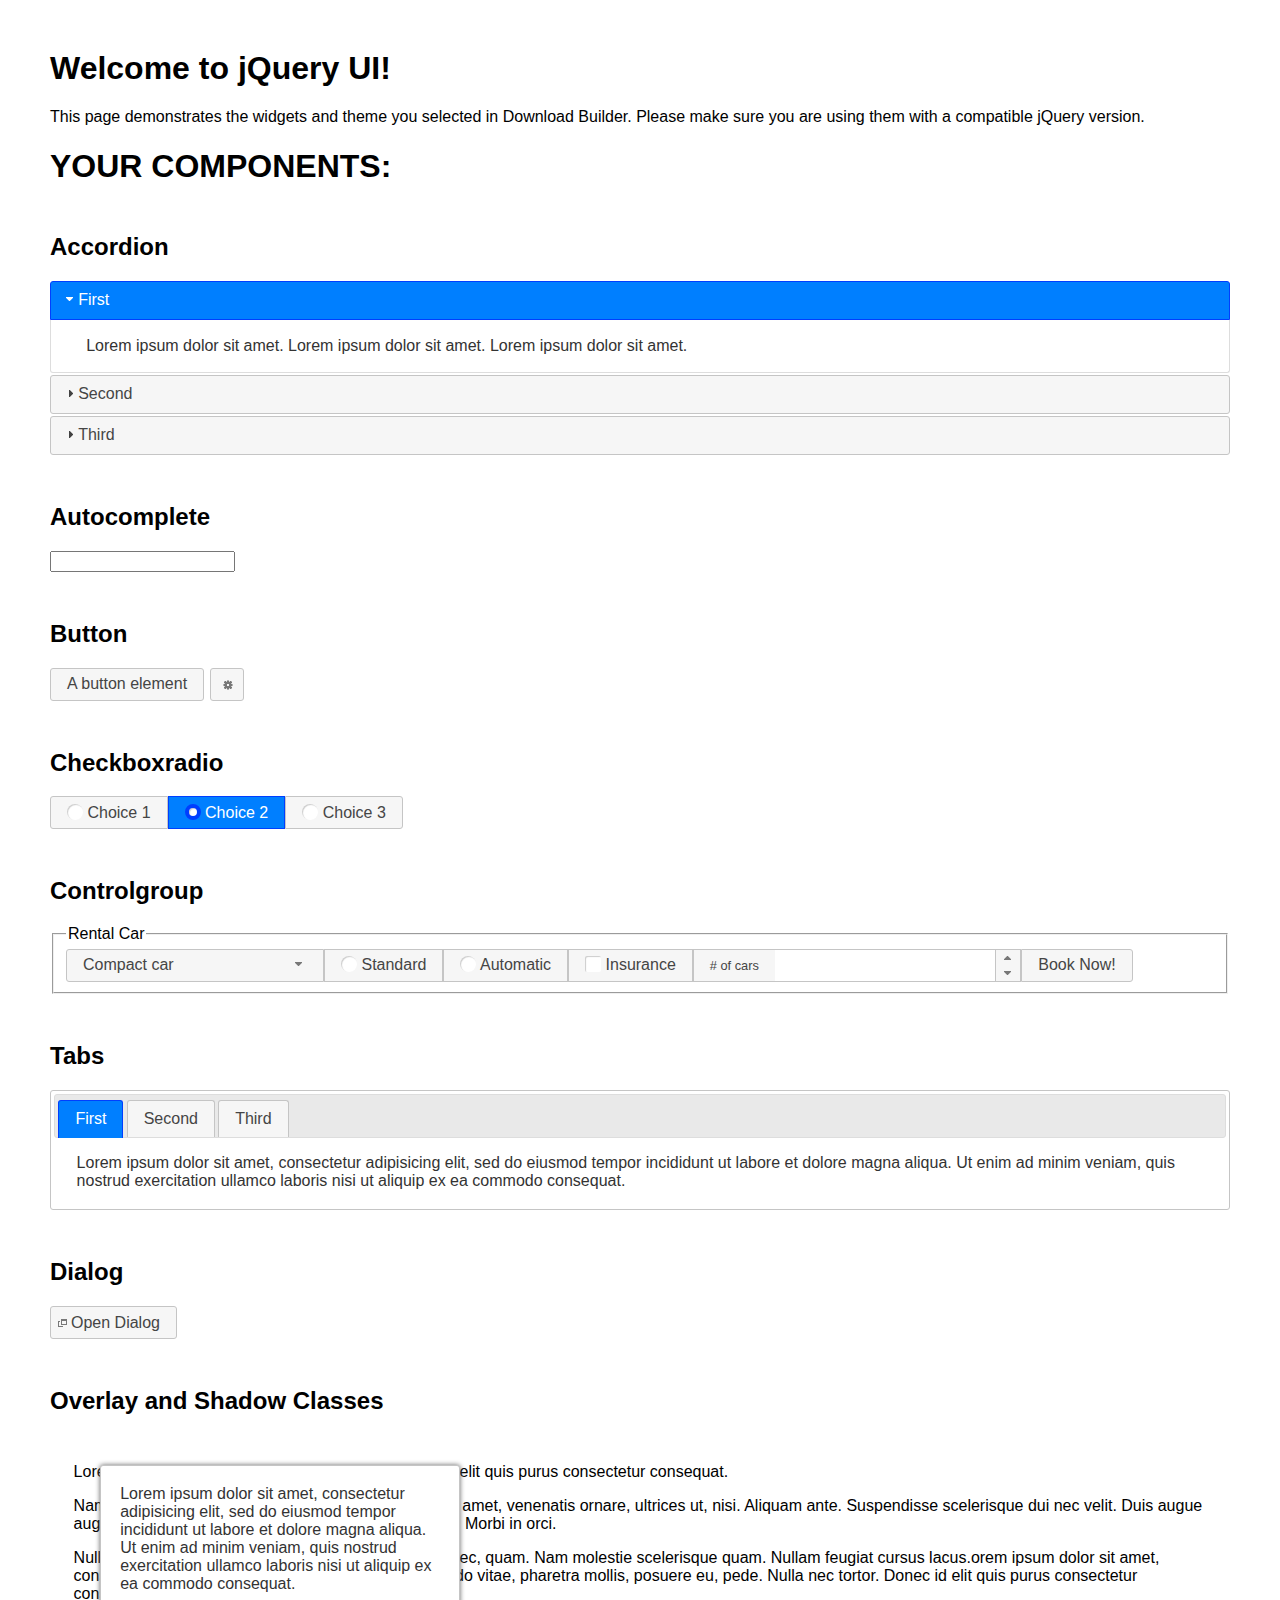
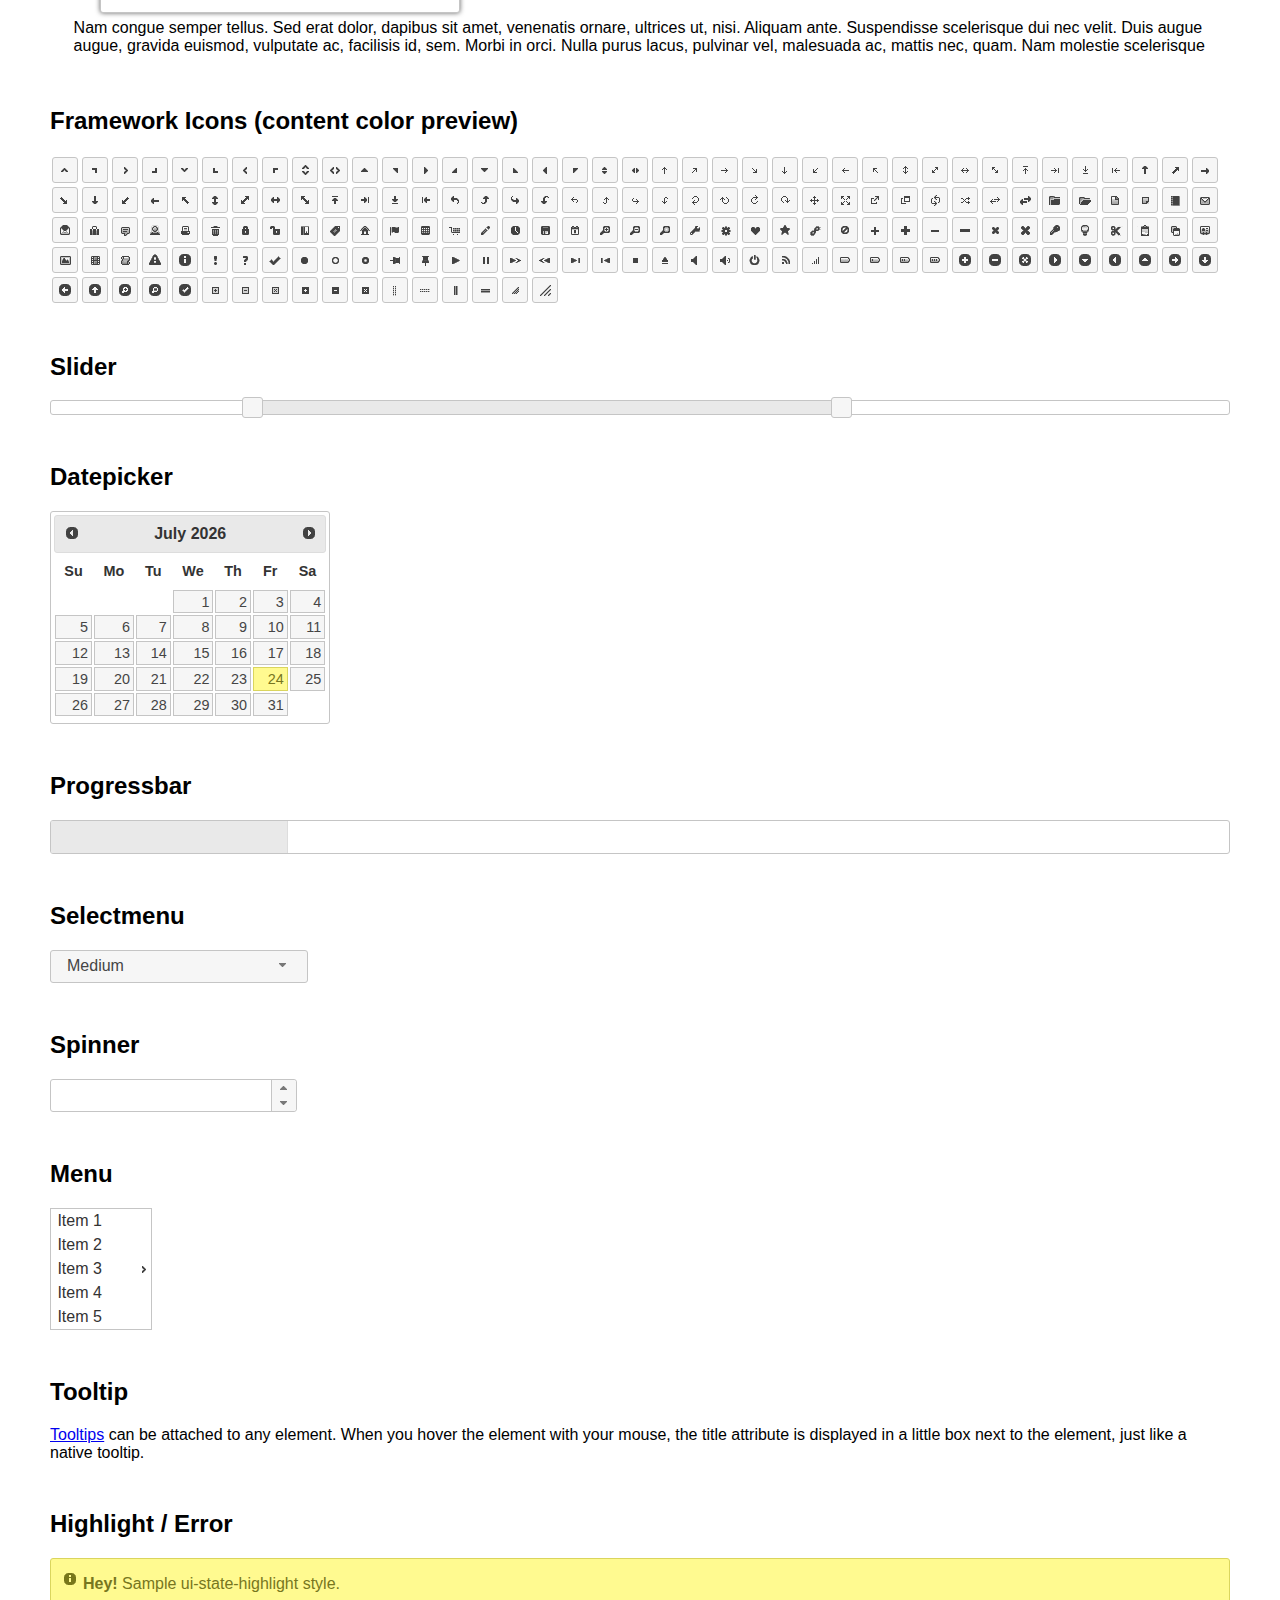
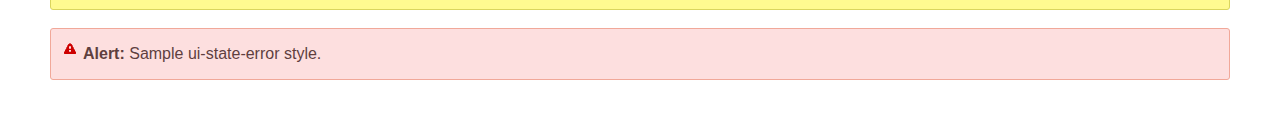
<file: jquery-ui-1.13.2/jquery-ui-1.13.2/index.html>
<!doctype html>
<html lang="us">
<head>
	<meta charset="utf-8">
	<title>jQuery UI Example Page</title>
	<link href="jquery-ui.css" rel="stylesheet">
	<style>
	body{
		font-family: "Trebuchet MS", sans-serif;
		margin: 50px;
	}
	.demoHeaders {
		margin-top: 2em;
	}
	#dialog-link {
		padding: .4em 1em .4em 20px;
		text-decoration: none;
		position: relative;
	}
	#dialog-link span.ui-icon {
		margin: 0 5px 0 0;
		position: absolute;
		left: .2em;
		top: 50%;
		margin-top: -8px;
	}
	#icons {
		margin: 0;
		padding: 0;
	}
	#icons li {
		margin: 2px;
		position: relative;
		padding: 4px 0;
		cursor: pointer;
		float: left;
		list-style: none;
	}
	#icons span.ui-icon {
		float: left;
		margin: 0 4px;
	}
	.fakewindowcontain .ui-widget-overlay {
		position: absolute;
	}
	select {
		width: 200px;
	}
	</style>
</head>
<body>

<h1>Welcome to jQuery UI!</h1>

<div class="ui-widget">
	<p>This page demonstrates the widgets and theme you selected in Download Builder. Please make sure you are using them with a compatible jQuery version.</p>
</div>

<h1>YOUR COMPONENTS:</h1>

<!-- Accordion -->
<h2 class="demoHeaders">Accordion</h2>
<div id="accordion">
	<h3>First</h3>
	<div>Lorem ipsum dolor sit amet. Lorem ipsum dolor sit amet. Lorem ipsum dolor sit amet.</div>
	<h3>Second</h3>
	<div>Phasellus mattis tincidunt nibh.</div>
	<h3>Third</h3>
	<div>Nam dui erat, auctor a, dignissim quis.</div>
</div>

<!-- Autocomplete -->
<h2 class="demoHeaders">Autocomplete</h2>
<div>
	<input id="autocomplete" title="type &quot;a&quot;">
</div>

<!-- Button -->
<h2 class="demoHeaders">Button</h2>
<button id="button">A button element</button>
<button id="button-icon">An icon-only button</button>

<!-- Checkboxradio -->
<h2 class="demoHeaders">Checkboxradio</h2>
<form style="margin-top: 1em;">
	<div id="radioset">
		<input type="radio" id="radio1" name="radio"><label for="radio1">Choice 1</label>
		<input type="radio" id="radio2" name="radio" checked="checked"><label for="radio2">Choice 2</label>
		<input type="radio" id="radio3" name="radio"><label for="radio3">Choice 3</label>
	</div>
</form>

<!-- Controlgroup -->
<h2 class="demoHeaders">Controlgroup</h2>
<fieldset>
	<legend>Rental Car</legend>
	<div id="controlgroup">
		<select id="car-type">
			<option>Compact car</option>
			<option>Midsize car</option>
			<option>Full size car</option>
			<option>SUV</option>
			<option>Luxury</option>
			<option>Truck</option>
			<option>Van</option>
		</select>
		<label for="transmission-standard">Standard</label>
		<input type="radio" name="transmission" id="transmission-standard">
		<label for="transmission-automatic">Automatic</label>
		<input type="radio" name="transmission" id="transmission-automatic">
		<label for="insurance">Insurance</label>
		<input type="checkbox" name="insurance" id="insurance">
		<label for="horizontal-spinner" class="ui-controlgroup-label"># of cars</label>
		<input id="horizontal-spinner" class="ui-spinner-input">
		<button>Book Now!</button>
	</div>
</fieldset>

<!-- Tabs -->
<h2 class="demoHeaders">Tabs</h2>
<div id="tabs">
	<ul>
		<li><a href="#tabs-1">First</a></li>
		<li><a href="#tabs-2">Second</a></li>
		<li><a href="#tabs-3">Third</a></li>
	</ul>
	<div id="tabs-1">Lorem ipsum dolor sit amet, consectetur adipisicing elit, sed do eiusmod tempor incididunt ut labore et dolore magna aliqua. Ut enim ad minim veniam, quis nostrud exercitation ullamco laboris nisi ut aliquip ex ea commodo consequat.</div>
	<div id="tabs-2">Phasellus mattis tincidunt nibh. Cras orci urna, blandit id, pretium vel, aliquet ornare, felis. Maecenas scelerisque sem non nisl. Fusce sed lorem in enim dictum bibendum.</div>
	<div id="tabs-3">Nam dui erat, auctor a, dignissim quis, sollicitudin eu, felis. Pellentesque nisi urna, interdum eget, sagittis et, consequat vestibulum, lacus. Mauris porttitor ullamcorper augue.</div>
</div>

<h2 class="demoHeaders">Dialog</h2>
<p>
	<button id="dialog-link" class="ui-button ui-corner-all ui-widget">
		<span class="ui-icon ui-icon-newwin"></span>Open Dialog
	</button>
</p>

<h2 class="demoHeaders">Overlay and Shadow Classes</h2>
<div style="position: relative; width: 96%; height: 200px; padding:1% 2%; overflow:hidden;" class="fakewindowcontain">
	<p>Lorem ipsum dolor sit amet,  Nulla nec tortor. Donec id elit quis purus consectetur consequat. </p><p>Nam congue semper tellus. Sed erat dolor, dapibus sit amet, venenatis ornare, ultrices ut, nisi. Aliquam ante. Suspendisse scelerisque dui nec velit. Duis augue augue, gravida euismod, vulputate ac, facilisis id, sem. Morbi in orci. </p><p>Nulla purus lacus, pulvinar vel, malesuada ac, mattis nec, quam. Nam molestie scelerisque quam. Nullam feugiat cursus lacus.orem ipsum dolor sit amet, consectetur adipiscing elit. Donec libero risus, commodo vitae, pharetra mollis, posuere eu, pede. Nulla nec tortor. Donec id elit quis purus consectetur consequat. </p><p>Nam congue semper tellus. Sed erat dolor, dapibus sit amet, venenatis ornare, ultrices ut, nisi. Aliquam ante. Suspendisse scelerisque dui nec velit. Duis augue augue, gravida euismod, vulputate ac, facilisis id, sem. Morbi in orci. Nulla purus lacus, pulvinar vel, malesuada ac, mattis nec, quam. Nam molestie scelerisque quam. </p><p>Nullam feugiat cursus lacus.orem ipsum dolor sit amet, consectetur adipiscing elit. Donec libero risus, commodo vitae, pharetra mollis, posuere eu, pede. Nulla nec tortor. Donec id elit quis purus consectetur consequat. Nam congue semper tellus. Sed erat dolor, dapibus sit amet, venenatis ornare, ultrices ut, nisi. Aliquam ante. </p><p>Suspendisse scelerisque dui nec velit. Duis augue augue, gravida euismod, vulputate ac, facilisis id, sem. Morbi in orci. Nulla purus lacus, pulvinar vel, malesuada ac, mattis nec, quam. Nam molestie scelerisque quam. Nullam feugiat cursus lacus.orem ipsum dolor sit amet, consectetur adipiscing elit. Donec libero risus, commodo vitae, pharetra mollis, posuere eu, pede. Nulla nec tortor. Donec id elit quis purus consectetur consequat. Nam congue semper tellus. Sed erat dolor, dapibus sit amet, venenatis ornare, ultrices ut, nisi. </p>

	<!-- ui-dialog -->
	<div class="ui-widget-overlay ui-front"></div>
	<div style="position: absolute; width: 320px; left: 50px; top: 30px; padding: 1.2em" class="ui-widget ui-front ui-widget-content ui-corner-all ui-widget-shadow">
		Lorem ipsum dolor sit amet, consectetur adipisicing elit, sed do eiusmod tempor incididunt ut labore et dolore magna aliqua. Ut enim ad minim veniam, quis nostrud exercitation ullamco laboris nisi ut aliquip ex ea commodo consequat.
	</div>

</div>

<!-- ui-dialog -->
<div id="dialog" title="Dialog Title">
	<p>Lorem ipsum dolor sit amet, consectetur adipisicing elit, sed do eiusmod tempor incididunt ut labore et dolore magna aliqua. Ut enim ad minim veniam, quis nostrud exercitation ullamco laboris nisi ut aliquip ex ea commodo consequat.</p>
</div>


<h2 class="demoHeaders">Framework Icons (content color preview)</h2>
<ul id="icons" class="ui-widget ui-helper-clearfix">
	<li class="ui-state-default ui-corner-all" title=".ui-icon-caret-1-n"><span class="ui-icon ui-icon-caret-1-n"></span></li>
	<li class="ui-state-default ui-corner-all" title=".ui-icon-caret-1-ne"><span class="ui-icon ui-icon-caret-1-ne"></span></li>
	<li class="ui-state-default ui-corner-all" title=".ui-icon-caret-1-e"><span class="ui-icon ui-icon-caret-1-e"></span></li>
	<li class="ui-state-default ui-corner-all" title=".ui-icon-caret-1-se"><span class="ui-icon ui-icon-caret-1-se"></span></li>
	<li class="ui-state-default ui-corner-all" title=".ui-icon-caret-1-s"><span class="ui-icon ui-icon-caret-1-s"></span></li>
	<li class="ui-state-default ui-corner-all" title=".ui-icon-caret-1-sw"><span class="ui-icon ui-icon-caret-1-sw"></span></li>
	<li class="ui-state-default ui-corner-all" title=".ui-icon-caret-1-w"><span class="ui-icon ui-icon-caret-1-w"></span></li>
	<li class="ui-state-default ui-corner-all" title=".ui-icon-caret-1-nw"><span class="ui-icon ui-icon-caret-1-nw"></span></li>
	<li class="ui-state-default ui-corner-all" title=".ui-icon-caret-2-n-s"><span class="ui-icon ui-icon-caret-2-n-s"></span></li>
	<li class="ui-state-default ui-corner-all" title=".ui-icon-caret-2-e-w"><span class="ui-icon ui-icon-caret-2-e-w"></span></li>
	<li class="ui-state-default ui-corner-all" title=".ui-icon-triangle-1-n"><span class="ui-icon ui-icon-triangle-1-n"></span></li>
	<li class="ui-state-default ui-corner-all" title=".ui-icon-triangle-1-ne"><span class="ui-icon ui-icon-triangle-1-ne"></span></li>
	<li class="ui-state-default ui-corner-all" title=".ui-icon-triangle-1-e"><span class="ui-icon ui-icon-triangle-1-e"></span></li>
	<li class="ui-state-default ui-corner-all" title=".ui-icon-triangle-1-se"><span class="ui-icon ui-icon-triangle-1-se"></span></li>
	<li class="ui-state-default ui-corner-all" title=".ui-icon-triangle-1-s"><span class="ui-icon ui-icon-triangle-1-s"></span></li>
	<li class="ui-state-default ui-corner-all" title=".ui-icon-triangle-1-sw"><span class="ui-icon ui-icon-triangle-1-sw"></span></li>
	<li class="ui-state-default ui-corner-all" title=".ui-icon-triangle-1-w"><span class="ui-icon ui-icon-triangle-1-w"></span></li>
	<li class="ui-state-default ui-corner-all" title=".ui-icon-triangle-1-nw"><span class="ui-icon ui-icon-triangle-1-nw"></span></li>
	<li class="ui-state-default ui-corner-all" title=".ui-icon-triangle-2-n-s"><span class="ui-icon ui-icon-triangle-2-n-s"></span></li>
	<li class="ui-state-default ui-corner-all" title=".ui-icon-triangle-2-e-w"><span class="ui-icon ui-icon-triangle-2-e-w"></span></li>
	<li class="ui-state-default ui-corner-all" title=".ui-icon-arrow-1-n"><span class="ui-icon ui-icon-arrow-1-n"></span></li>
	<li class="ui-state-default ui-corner-all" title=".ui-icon-arrow-1-ne"><span class="ui-icon ui-icon-arrow-1-ne"></span></li>
	<li class="ui-state-default ui-corner-all" title=".ui-icon-arrow-1-e"><span class="ui-icon ui-icon-arrow-1-e"></span></li>
	<li class="ui-state-default ui-corner-all" title=".ui-icon-arrow-1-se"><span class="ui-icon ui-icon-arrow-1-se"></span></li>
	<li class="ui-state-default ui-corner-all" title=".ui-icon-arrow-1-s"><span class="ui-icon ui-icon-arrow-1-s"></span></li>
	<li class="ui-state-default ui-corner-all" title=".ui-icon-arrow-1-sw"><span class="ui-icon ui-icon-arrow-1-sw"></span></li>
	<li class="ui-state-default ui-corner-all" title=".ui-icon-arrow-1-w"><span class="ui-icon ui-icon-arrow-1-w"></span></li>
	<li class="ui-state-default ui-corner-all" title=".ui-icon-arrow-1-nw"><span class="ui-icon ui-icon-arrow-1-nw"></span></li>
	<li class="ui-state-default ui-corner-all" title=".ui-icon-arrow-2-n-s"><span class="ui-icon ui-icon-arrow-2-n-s"></span></li>
	<li class="ui-state-default ui-corner-all" title=".ui-icon-arrow-2-ne-sw"><span class="ui-icon ui-icon-arrow-2-ne-sw"></span></li>
	<li class="ui-state-default ui-corner-all" title=".ui-icon-arrow-2-e-w"><span class="ui-icon ui-icon-arrow-2-e-w"></span></li>
	<li class="ui-state-default ui-corner-all" title=".ui-icon-arrow-2-se-nw"><span class="ui-icon ui-icon-arrow-2-se-nw"></span></li>
	<li class="ui-state-default ui-corner-all" title=".ui-icon-arrowstop-1-n"><span class="ui-icon ui-icon-arrowstop-1-n"></span></li>
	<li class="ui-state-default ui-corner-all" title=".ui-icon-arrowstop-1-e"><span class="ui-icon ui-icon-arrowstop-1-e"></span></li>
	<li class="ui-state-default ui-corner-all" title=".ui-icon-arrowstop-1-s"><span class="ui-icon ui-icon-arrowstop-1-s"></span></li>
	<li class="ui-state-default ui-corner-all" title=".ui-icon-arrowstop-1-w"><span class="ui-icon ui-icon-arrowstop-1-w"></span></li>
	<li class="ui-state-default ui-corner-all" title=".ui-icon-arrowthick-1-n"><span class="ui-icon ui-icon-arrowthick-1-n"></span></li>
	<li class="ui-state-default ui-corner-all" title=".ui-icon-arrowthick-1-ne"><span class="ui-icon ui-icon-arrowthick-1-ne"></span></li>
	<li class="ui-state-default ui-corner-all" title=".ui-icon-arrowthick-1-e"><span class="ui-icon ui-icon-arrowthick-1-e"></span></li>
	<li class="ui-state-default ui-corner-all" title=".ui-icon-arrowthick-1-se"><span class="ui-icon ui-icon-arrowthick-1-se"></span></li>
	<li class="ui-state-default ui-corner-all" title=".ui-icon-arrowthick-1-s"><span class="ui-icon ui-icon-arrowthick-1-s"></span></li>
	<li class="ui-state-default ui-corner-all" title=".ui-icon-arrowthick-1-sw"><span class="ui-icon ui-icon-arrowthick-1-sw"></span></li>
	<li class="ui-state-default ui-corner-all" title=".ui-icon-arrowthick-1-w"><span class="ui-icon ui-icon-arrowthick-1-w"></span></li>
	<li class="ui-state-default ui-corner-all" title=".ui-icon-arrowthick-1-nw"><span class="ui-icon ui-icon-arrowthick-1-nw"></span></li>
	<li class="ui-state-default ui-corner-all" title=".ui-icon-arrowthick-2-n-s"><span class="ui-icon ui-icon-arrowthick-2-n-s"></span></li>
	<li class="ui-state-default ui-corner-all" title=".ui-icon-arrowthick-2-ne-sw"><span class="ui-icon ui-icon-arrowthick-2-ne-sw"></span></li>
	<li class="ui-state-default ui-corner-all" title=".ui-icon-arrowthick-2-e-w"><span class="ui-icon ui-icon-arrowthick-2-e-w"></span></li>
	<li class="ui-state-default ui-corner-all" title=".ui-icon-arrowthick-2-se-nw"><span class="ui-icon ui-icon-arrowthick-2-se-nw"></span></li>
	<li class="ui-state-default ui-corner-all" title=".ui-icon-arrowthickstop-1-n"><span class="ui-icon ui-icon-arrowthickstop-1-n"></span></li>
	<li class="ui-state-default ui-corner-all" title=".ui-icon-arrowthickstop-1-e"><span class="ui-icon ui-icon-arrowthickstop-1-e"></span></li>
	<li class="ui-state-default ui-corner-all" title=".ui-icon-arrowthickstop-1-s"><span class="ui-icon ui-icon-arrowthickstop-1-s"></span></li>
	<li class="ui-state-default ui-corner-all" title=".ui-icon-arrowthickstop-1-w"><span class="ui-icon ui-icon-arrowthickstop-1-w"></span></li>
	<li class="ui-state-default ui-corner-all" title=".ui-icon-arrowreturnthick-1-w"><span class="ui-icon ui-icon-arrowreturnthick-1-w"></span></li>
	<li class="ui-state-default ui-corner-all" title=".ui-icon-arrowreturnthick-1-n"><span class="ui-icon ui-icon-arrowreturnthick-1-n"></span></li>
	<li class="ui-state-default ui-corner-all" title=".ui-icon-arrowreturnthick-1-e"><span class="ui-icon ui-icon-arrowreturnthick-1-e"></span></li>
	<li class="ui-state-default ui-corner-all" title=".ui-icon-arrowreturnthick-1-s"><span class="ui-icon ui-icon-arrowreturnthick-1-s"></span></li>
	<li class="ui-state-default ui-corner-all" title=".ui-icon-arrowreturn-1-w"><span class="ui-icon ui-icon-arrowreturn-1-w"></span></li>
	<li class="ui-state-default ui-corner-all" title=".ui-icon-arrowreturn-1-n"><span class="ui-icon ui-icon-arrowreturn-1-n"></span></li>
	<li class="ui-state-default ui-corner-all" title=".ui-icon-arrowreturn-1-e"><span class="ui-icon ui-icon-arrowreturn-1-e"></span></li>
	<li class="ui-state-default ui-corner-all" title=".ui-icon-arrowreturn-1-s"><span class="ui-icon ui-icon-arrowreturn-1-s"></span></li>
	<li class="ui-state-default ui-corner-all" title=".ui-icon-arrowrefresh-1-w"><span class="ui-icon ui-icon-arrowrefresh-1-w"></span></li>
	<li class="ui-state-default ui-corner-all" title=".ui-icon-arrowrefresh-1-n"><span class="ui-icon ui-icon-arrowrefresh-1-n"></span></li>
	<li class="ui-state-default ui-corner-all" title=".ui-icon-arrowrefresh-1-e"><span class="ui-icon ui-icon-arrowrefresh-1-e"></span></li>
	<li class="ui-state-default ui-corner-all" title=".ui-icon-arrowrefresh-1-s"><span class="ui-icon ui-icon-arrowrefresh-1-s"></span></li>
	<li class="ui-state-default ui-corner-all" title=".ui-icon-arrow-4"><span class="ui-icon ui-icon-arrow-4"></span></li>
	<li class="ui-state-default ui-corner-all" title=".ui-icon-arrow-4-diag"><span class="ui-icon ui-icon-arrow-4-diag"></span></li>
	<li class="ui-state-default ui-corner-all" title=".ui-icon-extlink"><span class="ui-icon ui-icon-extlink"></span></li>
	<li class="ui-state-default ui-corner-all" title=".ui-icon-newwin"><span class="ui-icon ui-icon-newwin"></span></li>
	<li class="ui-state-default ui-corner-all" title=".ui-icon-refresh"><span class="ui-icon ui-icon-refresh"></span></li>
	<li class="ui-state-default ui-corner-all" title=".ui-icon-shuffle"><span class="ui-icon ui-icon-shuffle"></span></li>
	<li class="ui-state-default ui-corner-all" title=".ui-icon-transfer-e-w"><span class="ui-icon ui-icon-transfer-e-w"></span></li>
	<li class="ui-state-default ui-corner-all" title=".ui-icon-transferthick-e-w"><span class="ui-icon ui-icon-transferthick-e-w"></span></li>
	<li class="ui-state-default ui-corner-all" title=".ui-icon-folder-collapsed"><span class="ui-icon ui-icon-folder-collapsed"></span></li>
	<li class="ui-state-default ui-corner-all" title=".ui-icon-folder-open"><span class="ui-icon ui-icon-folder-open"></span></li>
	<li class="ui-state-default ui-corner-all" title=".ui-icon-document"><span class="ui-icon ui-icon-document"></span></li>
	<li class="ui-state-default ui-corner-all" title=".ui-icon-document-b"><span class="ui-icon ui-icon-document-b"></span></li>
	<li class="ui-state-default ui-corner-all" title=".ui-icon-note"><span class="ui-icon ui-icon-note"></span></li>
	<li class="ui-state-default ui-corner-all" title=".ui-icon-mail-closed"><span class="ui-icon ui-icon-mail-closed"></span></li>
	<li class="ui-state-default ui-corner-all" title=".ui-icon-mail-open"><span class="ui-icon ui-icon-mail-open"></span></li>
	<li class="ui-state-default ui-corner-all" title=".ui-icon-suitcase"><span class="ui-icon ui-icon-suitcase"></span></li>
	<li class="ui-state-default ui-corner-all" title=".ui-icon-comment"><span class="ui-icon ui-icon-comment"></span></li>
	<li class="ui-state-default ui-corner-all" title=".ui-icon-person"><span class="ui-icon ui-icon-person"></span></li>
	<li class="ui-state-default ui-corner-all" title=".ui-icon-print"><span class="ui-icon ui-icon-print"></span></li>
	<li class="ui-state-default ui-corner-all" title=".ui-icon-trash"><span class="ui-icon ui-icon-trash"></span></li>
	<li class="ui-state-default ui-corner-all" title=".ui-icon-locked"><span class="ui-icon ui-icon-locked"></span></li>
	<li class="ui-state-default ui-corner-all" title=".ui-icon-unlocked"><span class="ui-icon ui-icon-unlocked"></span></li>
	<li class="ui-state-default ui-corner-all" title=".ui-icon-bookmark"><span class="ui-icon ui-icon-bookmark"></span></li>
	<li class="ui-state-default ui-corner-all" title=".ui-icon-tag"><span class="ui-icon ui-icon-tag"></span></li>
	<li class="ui-state-default ui-corner-all" title=".ui-icon-home"><span class="ui-icon ui-icon-home"></span></li>
	<li class="ui-state-default ui-corner-all" title=".ui-icon-flag"><span class="ui-icon ui-icon-flag"></span></li>
	<li class="ui-state-default ui-corner-all" title=".ui-icon-calculator"><span class="ui-icon ui-icon-calculator"></span></li>
	<li class="ui-state-default ui-corner-all" title=".ui-icon-cart"><span class="ui-icon ui-icon-cart"></span></li>
	<li class="ui-state-default ui-corner-all" title=".ui-icon-pencil"><span class="ui-icon ui-icon-pencil"></span></li>
	<li class="ui-state-default ui-corner-all" title=".ui-icon-clock"><span class="ui-icon ui-icon-clock"></span></li>
	<li class="ui-state-default ui-corner-all" title=".ui-icon-disk"><span class="ui-icon ui-icon-disk"></span></li>
	<li class="ui-state-default ui-corner-all" title=".ui-icon-calendar"><span class="ui-icon ui-icon-calendar"></span></li>
	<li class="ui-state-default ui-corner-all" title=".ui-icon-zoomin"><span class="ui-icon ui-icon-zoomin"></span></li>
	<li class="ui-state-default ui-corner-all" title=".ui-icon-zoomout"><span class="ui-icon ui-icon-zoomout"></span></li>
	<li class="ui-state-default ui-corner-all" title=".ui-icon-search"><span class="ui-icon ui-icon-search"></span></li>
	<li class="ui-state-default ui-corner-all" title=".ui-icon-wrench"><span class="ui-icon ui-icon-wrench"></span></li>
	<li class="ui-state-default ui-corner-all" title=".ui-icon-gear"><span class="ui-icon ui-icon-gear"></span></li>
	<li class="ui-state-default ui-corner-all" title=".ui-icon-heart"><span class="ui-icon ui-icon-heart"></span></li>
	<li class="ui-state-default ui-corner-all" title=".ui-icon-star"><span class="ui-icon ui-icon-star"></span></li>
	<li class="ui-state-default ui-corner-all" title=".ui-icon-link"><span class="ui-icon ui-icon-link"></span></li>
	<li class="ui-state-default ui-corner-all" title=".ui-icon-cancel"><span class="ui-icon ui-icon-cancel"></span></li>
	<li class="ui-state-default ui-corner-all" title=".ui-icon-plus"><span class="ui-icon ui-icon-plus"></span></li>
	<li class="ui-state-default ui-corner-all" title=".ui-icon-plusthick"><span class="ui-icon ui-icon-plusthick"></span></li>
	<li class="ui-state-default ui-corner-all" title=".ui-icon-minus"><span class="ui-icon ui-icon-minus"></span></li>
	<li class="ui-state-default ui-corner-all" title=".ui-icon-minusthick"><span class="ui-icon ui-icon-minusthick"></span></li>
	<li class="ui-state-default ui-corner-all" title=".ui-icon-close"><span class="ui-icon ui-icon-close"></span></li>
	<li class="ui-state-default ui-corner-all" title=".ui-icon-closethick"><span class="ui-icon ui-icon-closethick"></span></li>
	<li class="ui-state-default ui-corner-all" title=".ui-icon-key"><span class="ui-icon ui-icon-key"></span></li>
	<li class="ui-state-default ui-corner-all" title=".ui-icon-lightbulb"><span class="ui-icon ui-icon-lightbulb"></span></li>
	<li class="ui-state-default ui-corner-all" title=".ui-icon-scissors"><span class="ui-icon ui-icon-scissors"></span></li>
	<li class="ui-state-default ui-corner-all" title=".ui-icon-clipboard"><span class="ui-icon ui-icon-clipboard"></span></li>
	<li class="ui-state-default ui-corner-all" title=".ui-icon-copy"><span class="ui-icon ui-icon-copy"></span></li>
	<li class="ui-state-default ui-corner-all" title=".ui-icon-contact"><span class="ui-icon ui-icon-contact"></span></li>
	<li class="ui-state-default ui-corner-all" title=".ui-icon-image"><span class="ui-icon ui-icon-image"></span></li>
	<li class="ui-state-default ui-corner-all" title=".ui-icon-video"><span class="ui-icon ui-icon-video"></span></li>
	<li class="ui-state-default ui-corner-all" title=".ui-icon-script"><span class="ui-icon ui-icon-script"></span></li>
	<li class="ui-state-default ui-corner-all" title=".ui-icon-alert"><span class="ui-icon ui-icon-alert"></span></li>
	<li class="ui-state-default ui-corner-all" title=".ui-icon-info"><span class="ui-icon ui-icon-info"></span></li>
	<li class="ui-state-default ui-corner-all" title=".ui-icon-notice"><span class="ui-icon ui-icon-notice"></span></li>
	<li class="ui-state-default ui-corner-all" title=".ui-icon-help"><span class="ui-icon ui-icon-help"></span></li>
	<li class="ui-state-default ui-corner-all" title=".ui-icon-check"><span class="ui-icon ui-icon-check"></span></li>
	<li class="ui-state-default ui-corner-all" title=".ui-icon-bullet"><span class="ui-icon ui-icon-bullet"></span></li>
	<li class="ui-state-default ui-corner-all" title=".ui-icon-radio-off"><span class="ui-icon ui-icon-radio-off"></span></li>
	<li class="ui-state-default ui-corner-all" title=".ui-icon-radio-on"><span class="ui-icon ui-icon-radio-on"></span></li>
	<li class="ui-state-default ui-corner-all" title=".ui-icon-pin-w"><span class="ui-icon ui-icon-pin-w"></span></li>
	<li class="ui-state-default ui-corner-all" title=".ui-icon-pin-s"><span class="ui-icon ui-icon-pin-s"></span></li>
	<li class="ui-state-default ui-corner-all" title=".ui-icon-play"><span class="ui-icon ui-icon-play"></span></li>
	<li class="ui-state-default ui-corner-all" title=".ui-icon-pause"><span class="ui-icon ui-icon-pause"></span></li>
	<li class="ui-state-default ui-corner-all" title=".ui-icon-seek-next"><span class="ui-icon ui-icon-seek-next"></span></li>
	<li class="ui-state-default ui-corner-all" title=".ui-icon-seek-prev"><span class="ui-icon ui-icon-seek-prev"></span></li>
	<li class="ui-state-default ui-corner-all" title=".ui-icon-seek-end"><span class="ui-icon ui-icon-seek-end"></span></li>
	<li class="ui-state-default ui-corner-all" title=".ui-icon-seek-first"><span class="ui-icon ui-icon-seek-first"></span></li>
	<li class="ui-state-default ui-corner-all" title=".ui-icon-stop"><span class="ui-icon ui-icon-stop"></span></li>
	<li class="ui-state-default ui-corner-all" title=".ui-icon-eject"><span class="ui-icon ui-icon-eject"></span></li>
	<li class="ui-state-default ui-corner-all" title=".ui-icon-volume-off"><span class="ui-icon ui-icon-volume-off"></span></li>
	<li class="ui-state-default ui-corner-all" title=".ui-icon-volume-on"><span class="ui-icon ui-icon-volume-on"></span></li>
	<li class="ui-state-default ui-corner-all" title=".ui-icon-power"><span class="ui-icon ui-icon-power"></span></li>
	<li class="ui-state-default ui-corner-all" title=".ui-icon-signal-diag"><span class="ui-icon ui-icon-signal-diag"></span></li>
	<li class="ui-state-default ui-corner-all" title=".ui-icon-signal"><span class="ui-icon ui-icon-signal"></span></li>
	<li class="ui-state-default ui-corner-all" title=".ui-icon-battery-0"><span class="ui-icon ui-icon-battery-0"></span></li>
	<li class="ui-state-default ui-corner-all" title=".ui-icon-battery-1"><span class="ui-icon ui-icon-battery-1"></span></li>
	<li class="ui-state-default ui-corner-all" title=".ui-icon-battery-2"><span class="ui-icon ui-icon-battery-2"></span></li>
	<li class="ui-state-default ui-corner-all" title=".ui-icon-battery-3"><span class="ui-icon ui-icon-battery-3"></span></li>
	<li class="ui-state-default ui-corner-all" title=".ui-icon-circle-plus"><span class="ui-icon ui-icon-circle-plus"></span></li>
	<li class="ui-state-default ui-corner-all" title=".ui-icon-circle-minus"><span class="ui-icon ui-icon-circle-minus"></span></li>
	<li class="ui-state-default ui-corner-all" title=".ui-icon-circle-close"><span class="ui-icon ui-icon-circle-close"></span></li>
	<li class="ui-state-default ui-corner-all" title=".ui-icon-circle-triangle-e"><span class="ui-icon ui-icon-circle-triangle-e"></span></li>
	<li class="ui-state-default ui-corner-all" title=".ui-icon-circle-triangle-s"><span class="ui-icon ui-icon-circle-triangle-s"></span></li>
	<li class="ui-state-default ui-corner-all" title=".ui-icon-circle-triangle-w"><span class="ui-icon ui-icon-circle-triangle-w"></span></li>
	<li class="ui-state-default ui-corner-all" title=".ui-icon-circle-triangle-n"><span class="ui-icon ui-icon-circle-triangle-n"></span></li>
	<li class="ui-state-default ui-corner-all" title=".ui-icon-circle-arrow-e"><span class="ui-icon ui-icon-circle-arrow-e"></span></li>
	<li class="ui-state-default ui-corner-all" title=".ui-icon-circle-arrow-s"><span class="ui-icon ui-icon-circle-arrow-s"></span></li>
	<li class="ui-state-default ui-corner-all" title=".ui-icon-circle-arrow-w"><span class="ui-icon ui-icon-circle-arrow-w"></span></li>
	<li class="ui-state-default ui-corner-all" title=".ui-icon-circle-arrow-n"><span class="ui-icon ui-icon-circle-arrow-n"></span></li>
	<li class="ui-state-default ui-corner-all" title=".ui-icon-circle-zoomin"><span class="ui-icon ui-icon-circle-zoomin"></span></li>
	<li class="ui-state-default ui-corner-all" title=".ui-icon-circle-zoomout"><span class="ui-icon ui-icon-circle-zoomout"></span></li>
	<li class="ui-state-default ui-corner-all" title=".ui-icon-circle-check"><span class="ui-icon ui-icon-circle-check"></span></li>
	<li class="ui-state-default ui-corner-all" title=".ui-icon-circlesmall-plus"><span class="ui-icon ui-icon-circlesmall-plus"></span></li>
	<li class="ui-state-default ui-corner-all" title=".ui-icon-circlesmall-minus"><span class="ui-icon ui-icon-circlesmall-minus"></span></li>
	<li class="ui-state-default ui-corner-all" title=".ui-icon-circlesmall-close"><span class="ui-icon ui-icon-circlesmall-close"></span></li>
	<li class="ui-state-default ui-corner-all" title=".ui-icon-squaresmall-plus"><span class="ui-icon ui-icon-squaresmall-plus"></span></li>
	<li class="ui-state-default ui-corner-all" title=".ui-icon-squaresmall-minus"><span class="ui-icon ui-icon-squaresmall-minus"></span></li>
	<li class="ui-state-default ui-corner-all" title=".ui-icon-squaresmall-close"><span class="ui-icon ui-icon-squaresmall-close"></span></li>
	<li class="ui-state-default ui-corner-all" title=".ui-icon-grip-dotted-vertical"><span class="ui-icon ui-icon-grip-dotted-vertical"></span></li>
	<li class="ui-state-default ui-corner-all" title=".ui-icon-grip-dotted-horizontal"><span class="ui-icon ui-icon-grip-dotted-horizontal"></span></li>
	<li class="ui-state-default ui-corner-all" title=".ui-icon-grip-solid-vertical"><span class="ui-icon ui-icon-grip-solid-vertical"></span></li>
	<li class="ui-state-default ui-corner-all" title=".ui-icon-grip-solid-horizontal"><span class="ui-icon ui-icon-grip-solid-horizontal"></span></li>
	<li class="ui-state-default ui-corner-all" title=".ui-icon-gripsmall-diagonal-se"><span class="ui-icon ui-icon-gripsmall-diagonal-se"></span></li>
	<li class="ui-state-default ui-corner-all" title=".ui-icon-grip-diagonal-se"><span class="ui-icon ui-icon-grip-diagonal-se"></span></li>
</ul>

<!-- Slider -->
<h2 class="demoHeaders">Slider</h2>
<div id="slider"></div>

<!-- Datepicker -->
<h2 class="demoHeaders">Datepicker</h2>
<div id="datepicker"></div>

<!-- Progressbar -->
<h2 class="demoHeaders">Progressbar</h2>
<div id="progressbar"></div>

<!-- Progressbar -->
<h2 class="demoHeaders">Selectmenu</h2>
<select id="selectmenu">
	<option>Slower</option>
	<option>Slow</option>
	<option selected="selected">Medium</option>
	<option>Fast</option>
	<option>Faster</option>
</select>

<!-- Spinner -->
<h2 class="demoHeaders">Spinner</h2>
<input id="spinner">

<!-- Menu -->
<h2 class="demoHeaders">Menu</h2>
<ul style="width:100px;" id="menu">
	<li><div>Item 1</div></li>
	<li><div>Item 2</div></li>
	<li><div>Item 3</div>
		<ul>
			<li><div>Item 3-1</div></li>
			<li><div>Item 3-2</div></li>
			<li><div>Item 3-3</div></li>
			<li><div>Item 3-4</div></li>
			<li><div>Item 3-5</div></li>
		</ul>
	</li>
	<li><div>Item 4</div></li>
	<li><div>Item 5</div></li>
</ul>

<!-- Tooltip -->
<h2 class="demoHeaders">Tooltip</h2>
<p id="tooltip">
	<a href="#" title="That&apos;s what this widget is">Tooltips</a> can be attached to any element. When you hover
the element with your mouse, the title attribute is displayed in a little box next to the element, just like a native tooltip.
</p>

<!-- Highlight / Error -->
<h2 class="demoHeaders">Highlight / Error</h2>
<div class="ui-widget">
	<div class="ui-state-highlight ui-corner-all" style="margin-top: 20px; padding: 0 .7em;">
		<p><span class="ui-icon ui-icon-info" style="float: left; margin-right: .3em;"></span>
		<strong>Hey!</strong> Sample ui-state-highlight style.</p>
	</div>
</div>
<br>
<div class="ui-widget">
	<div class="ui-state-error ui-corner-all" style="padding: 0 .7em;">
		<p><span class="ui-icon ui-icon-alert" style="float: left; margin-right: .3em;"></span>
		<strong>Alert:</strong> Sample ui-state-error style.</p>
	</div>
</div>

<script src="external/jquery/jquery.js"></script>
<script src="jquery-ui.js"></script>
<script>
$( "#accordion" ).accordion();

var availableTags = [
	"ActionScript",
	"AppleScript",
	"Asp",
	"BASIC",
	"C",
	"C++",
	"Clojure",
	"COBOL",
	"ColdFusion",
	"Erlang",
	"Fortran",
	"Groovy",
	"Haskell",
	"Java",
	"JavaScript",
	"Lisp",
	"Perl",
	"PHP",
	"Python",
	"Ruby",
	"Scala",
	"Scheme"
];
$( "#autocomplete" ).autocomplete({
	source: availableTags
});

$( "#button" ).button();
$( "#button-icon" ).button({
	icon: "ui-icon-gear",
	showLabel: false
});

$( "#radioset" ).buttonset();

$( "#controlgroup" ).controlgroup();

$( "#tabs" ).tabs();

$( "#dialog" ).dialog({
	autoOpen: false,
	width: 400,
	buttons: [
		{
			text: "Ok",
			click: function() {
				$( this ).dialog( "close" );
			}
		},
		{
			text: "Cancel",
			click: function() {
				$( this ).dialog( "close" );
			}
		}
	]
});

// Link to open the dialog
$( "#dialog-link" ).click(function( event ) {
	$( "#dialog" ).dialog( "open" );
	event.preventDefault();
});

$( "#datepicker" ).datepicker({
	inline: true
});

$( "#slider" ).slider({
	range: true,
	values: [ 17, 67 ]
});

$( "#progressbar" ).progressbar({
	value: 20
});

$( "#spinner" ).spinner();

$( "#menu" ).menu();

$( "#tooltip" ).tooltip();

$( "#selectmenu" ).selectmenu();

// Hover states on the static widgets
$( "#dialog-link, #icons li" ).hover(
	function() {
		$( this ).addClass( "ui-state-hover" );
	},
	function() {
		$( this ).removeClass( "ui-state-hover" );
	}
);
</script>
</body>
</html>
</file>
